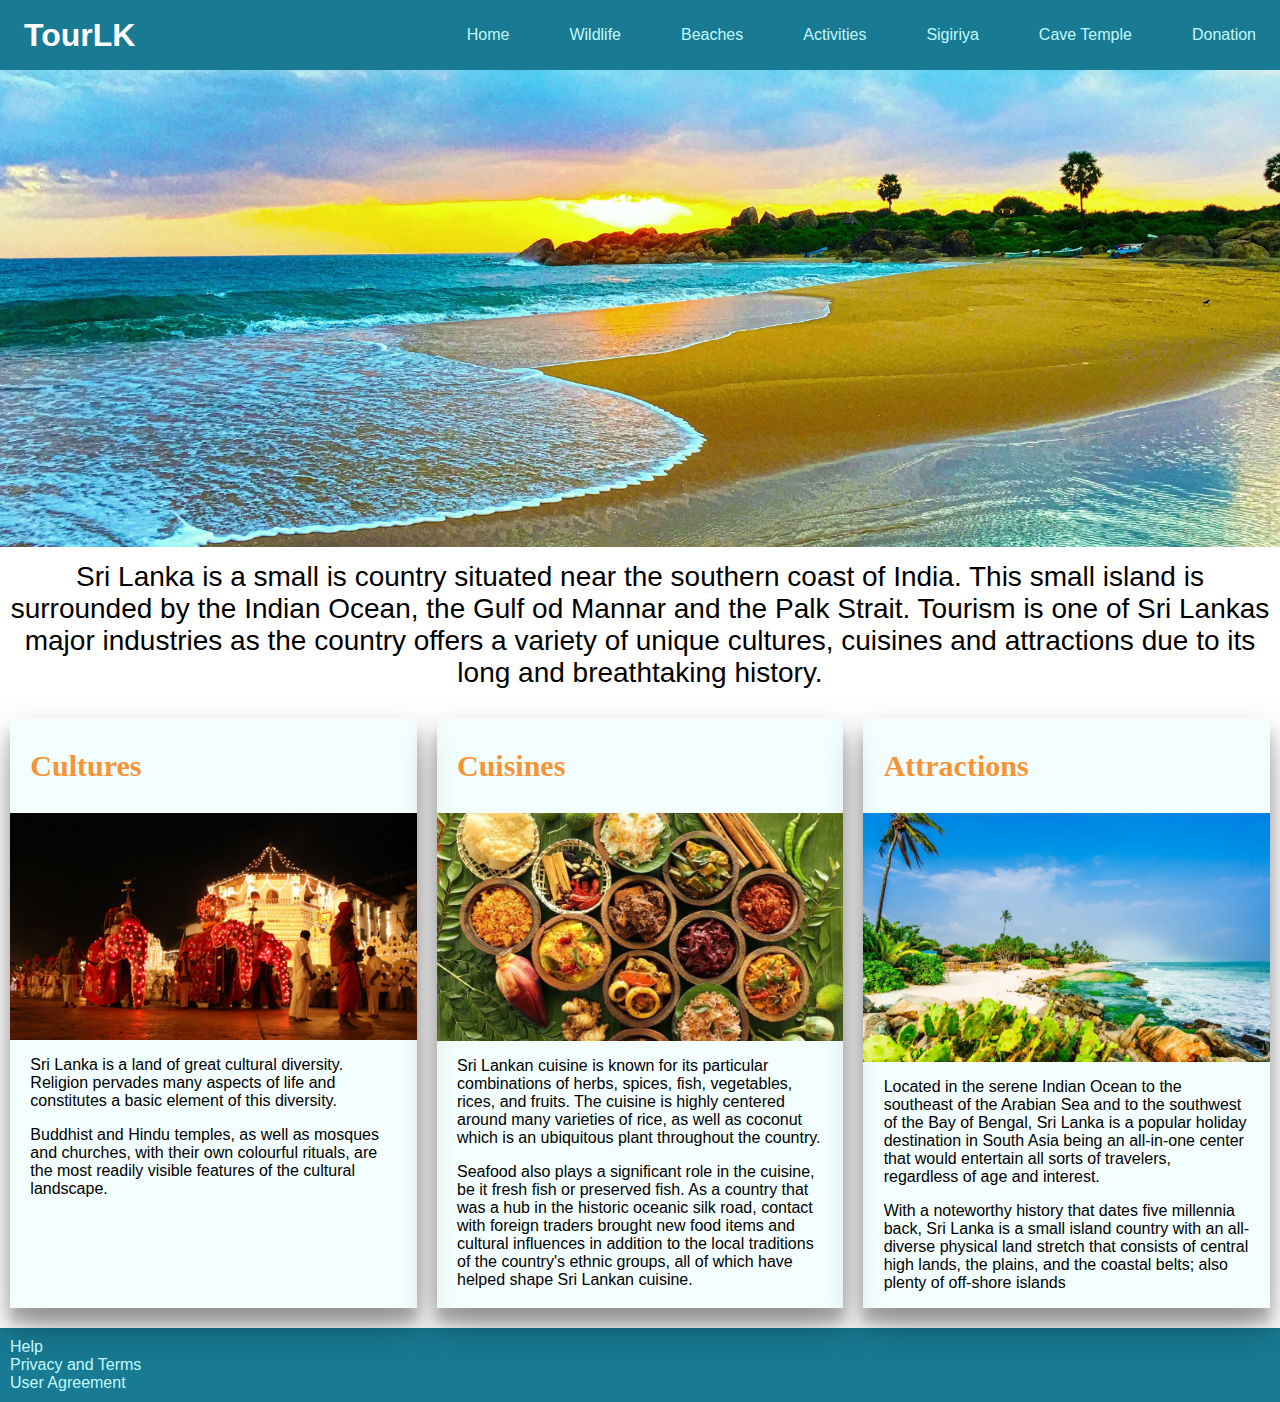
<file: index.html>
<!DOCTYPE html>
<html lang="en">
<head>
    <meta charset="UTF-8">
    <meta http-equiv="X-UA-Compatible" content="IE=edge">
    <meta name="viewport" content="width=device-width, initial-scale=1.0">
    <title>Welcome to Sri Lanka</title>

    <link rel="apple-touch-icon" sizes="180x180" href="images/Favicon/apple-touch-icon.png">
    <link rel="icon" type="image/png" sizes="32x32" href="images/Favicon/favicon-32x32.png">
    <link rel="icon" type="image/png" sizes="16x16" href="images/Favicon/favicon-16x16.png">
    <link rel="manifest" href="images/Favicon/manifest.json">
    <link rel="mask-icon" href="images/Favicon/safari-pinned-tab.svg" color="#187a93">
    <link rel="shortcut icon" href="images/Favicon/favicon.ico">
    <meta name="msapplication-TileColor" content="#b91d47">
    <meta name="msapplication-config" content="images/Favicon/browserconfig.xml">
    <meta name="theme-color" content="#187a93">

    <link rel="stylesheet" href="styles/nav.css">
    <link rel="stylesheet" href="styles/index.css">

</head>
<body>
    <header>  
        <nav class="navCon">
            <h1>TourLK</h1>
            <ul class="navMenu">
                <li class="navItem">
                    <a href="index.html" class="navLink">Home</a>
                </li>
                <li class="navItem">
                    <a href="wildlife.html" class="navLink">Wildlife</a>
                </li>
                <li class="navItem">
                    <a href="beach.html" class="navLink">Beaches</a>
                </li>
                <li class="navItem">
                    <a href="activities.html" class="navLink">Activities</a>
                </li>
                <li class="navItem">
                    <a href="heri1.html" class="navLink">Sigiriya</a>
                </li>
                <li class="navItem">
                    <a href="heri2.html" class="navLink">Cave Temple</a>
                </li>
                <li class="navItem">
                    <a href="donation.html" class="navLink">Donation</a>
                </li>
            </ul>
            <div class="hamburger">
                <span class="bar"></span>
                <span class="bar"></span>
                <span class="bar"></span>
            </div>

        </nav>
    </header>

    <img src="images/Home/Main.webp" alt="Picture of a Beaches" class="mainImg">
    <p class="mainTxt">Sri Lanka is a small is country situated near the southern coast of India. This small island is surrounded by the Indian Ocean, the Gulf od Mannar and the Palk Strait. Tourism is one of Sri Lankas major industries as the country offers a variety of unique cultures, cuisines and attractions due to its long and breathtaking history.</p>

    <div id="grid">
        <section class="container">
            <h2>Cultures</h2>
            <img src="images/Home/culture.webp" alt="Image of a parade" >
            <p>Sri Lanka is a land of great cultural diversity. Religion pervades many aspects of life and constitutes a basic element of this diversity.</p> 
            <p>Buddhist and Hindu temples, as well as mosques and churches, with their own colourful rituals, are the most readily visible features of the cultural landscape.</p>
        </section>
        <section class="container">
            <h2>Cuisines</h2>
            <img src="images/Home/cuisine.webp" alt="Image of local food" >
            <p>Sri Lankan cuisine is known for its particular combinations of herbs, spices, fish, vegetables, rices, and fruits. The cuisine is highly centered around many varieties of rice, as well as coconut which is an ubiquitous plant throughout the country.</p>
            <p>Seafood also plays a significant role in the cuisine, be it fresh fish or preserved fish. As a country that was a hub in the historic oceanic silk road, contact with foreign traders brought new food items and cultural influences in addition to the local traditions of the country's ethnic groups, all of which have helped shape Sri Lankan cuisine.</p>
        </section>
        <section class="container">
            <h2>Attractions</h2>
            <img src="images/Home/attractions.webp" alt="Image of a beach" >
            <p>Located in the serene Indian Ocean to the southeast of the Arabian Sea and to the southwest of the Bay of Bengal, Sri Lanka is a popular holiday destination in South Asia being an all-in-one center that would entertain all sorts of travelers, regardless of age and interest.</p> 
            <p>With a noteworthy history that dates five millennia back, Sri Lanka is a small island country with an all-diverse physical land stretch that consists of central high lands, the plains, and the coastal belts; also plenty of off-shore islands</p>
        </section>
    </div>

    <footer>
        <nav>
            <ul>
              <li><a href="#">Help</a></li>
              <li><a href="#">Privacy and Terms</a></li>
              <li><a href="#">User Agreement</a></li>
            </ul>
        </nav>

        <!-- Main.webp - https://www.teahub.io/photos/full/73-739346_wall-paper-sri-lanka.jpg 
        cuisine.webp - https://www.limecabanas-srilanka.com/wp-content/uploads/2020/06/srilanka_colombo_food_hero-1024x575.jpg 
        culture.webp - https://blog.travelcenter.uk/wp-content/uploads/2020/04/AdobeStock_258768935-sri-lanka.jpeg 
        attractions.webp - https://travellemming.com/wp-content/uploads/Tropical-beach-next-to-village-Tangalle-scaled.jpg -->
    </footer>


    <script src="scripts/nav.js"></script>
</body>
</html>
</file>
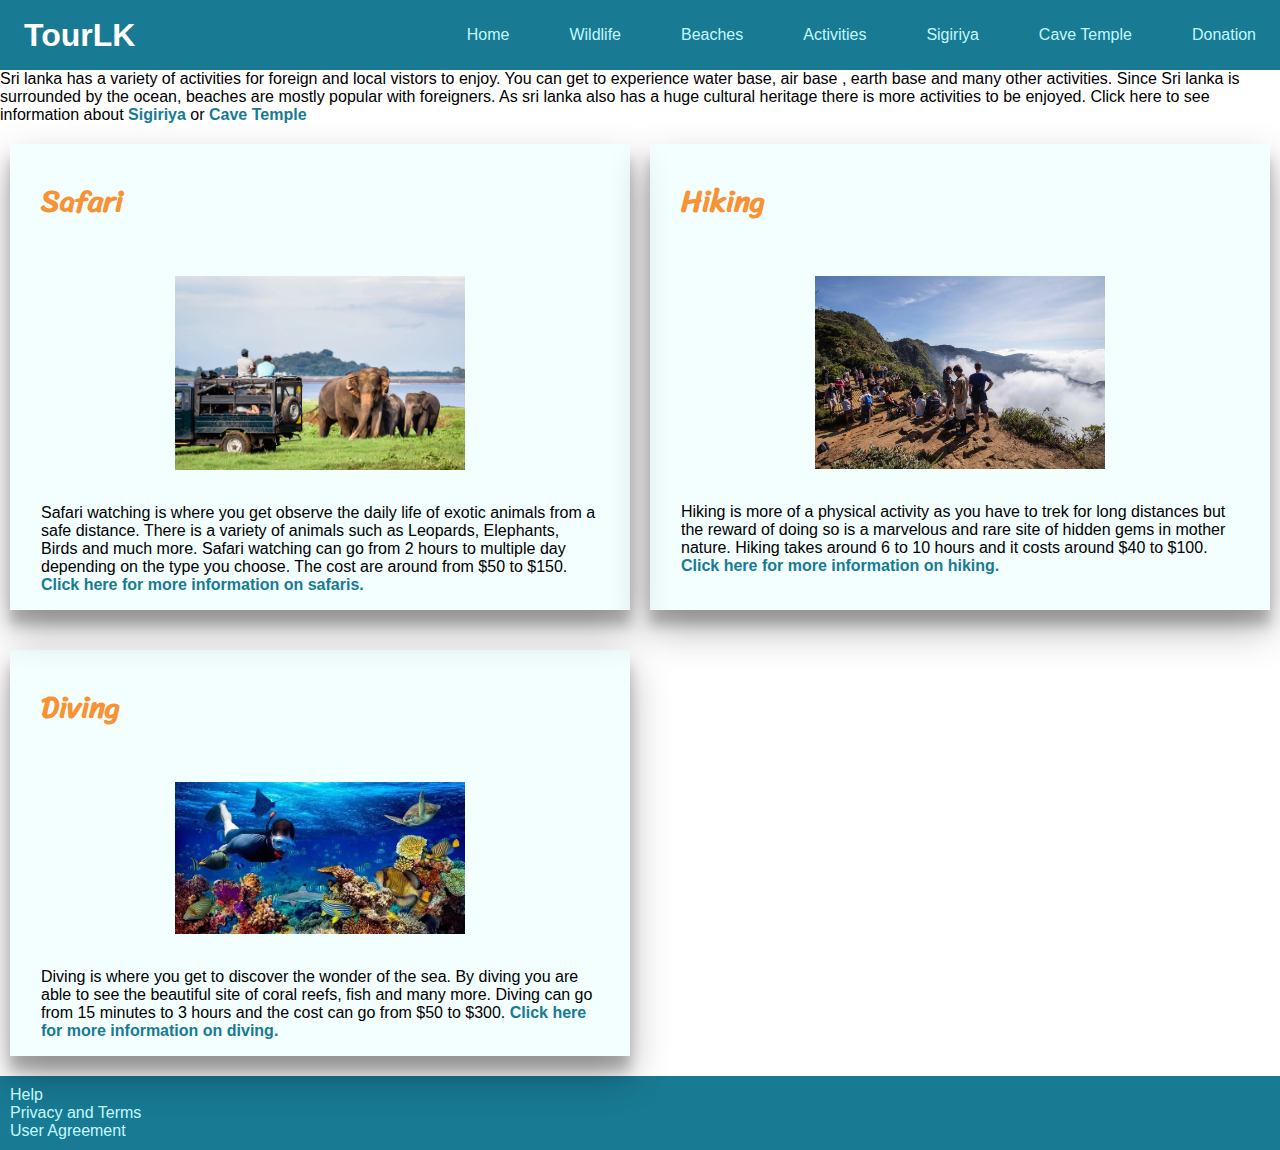
<file: activities.html>
<!DOCTYPE html>
<html lang="en">
<head>
    <meta charset="UTF-8">
    <meta http-equiv="X-UA-Compatible" content="IE=edge">
    <meta name="viewport" content="width=device-width, initial-scale=1.0">
    <title>Activities in Sri Lanka</title>

    <link rel="apple-touch-icon" sizes="180x180" href="images/Favicon/apple-touch-icon.png">
    <link rel="icon" type="image/png" sizes="32x32" href="images/Favicon/favicon-32x32.png">
    <link rel="icon" type="image/png" sizes="16x16" href="images/Favicon/favicon-16x16.png">
    <link rel="manifest" href="images/Favicon/manifest.json">
    <link rel="mask-icon" href="images/Favicon/safari-pinned-tab.svg" color="#187a93">
    <link rel="shortcut icon" href="images/Favicon/favicon.ico">
    <meta name="msapplication-TileColor" content="#b91d47">
    <meta name="msapplication-config" content="images/Favicon/browserconfig.xml">
    <meta name="theme-color" content="#187a93">

    <link rel="stylesheet" href="styles/nav.css">
    <link rel="stylesheet" href="styles/beach.css">

</head>
<body>
    <header>  
        <nav class="navCon">
            <h1>TourLK</h1>
            <ul class="navMenu">
                <li class="navItem">
                    <a href="index.html" class="navLink">Home</a>
                </li>
                <li class="navItem">
                    <a href="wildlife.html" class="navLink">Wildlife</a>
                </li>
                <li class="navItem">
                    <a href="beach.html" class="navLink">Beaches</a>
                </li>
                <li class="navItem">
                    <a href="activities.html" class="navLink">Activities</a>
                </li>
                <li class="navItem">
                    <a href="heri1.html" class="navLink">Sigiriya</a>
                </li>
                <li class="navItem">
                    <a href="heri2.html" class="navLink">Cave Temple</a>
                </li>
                <li class="navItem">
                    <a href="donation.html" class="navLink">Donation</a>
                </li>
            </ul>
            <div class="hamburger">
                <span class="bar"></span>
                <span class="bar"></span>
                <span class="bar"></span>
            </div>

        </nav>
    </header>

    <p class="description">Sri lanka has a variety of activities for foreign and local vistors to enjoy. You can get to experience water base, air base , earth base and many other activities. Since Sri lanka is surrounded by the ocean, beaches are mostly popular with foreigners. As sri lanka also has a huge cultural heritage there is more activities to be enjoyed.
        Click here to see information about <a href="heri1.html">Sigiriya</a> or <a href="heri2.html">Cave Temple</a>
    </p>
    <div id="grid">
        <section class="container">
            <h2>Safari</h2><br>
            <img src="images/Activities/safari.webp" alt="Image of a safari visit."><br>
            <p>Safari watching is where you get observe the daily life of exotic animals from a safe distance. There is a variety of animals such as Leopards, Elephants, Birds and much more. Safari watching can go from 2 hours to multiple day depending on the type you choose. The cost are around from $50 to $150.
                <a href="https://www.srilankansafari.com/" target="_blank">Click here for more information on safaris.</a>
            </p>
        </section>
        <section class="container">
            <h2>Hiking</h2><br>
            <img src="images/Activities/hiking.webp" alt="Image of a hiking terrain."><br>
            <p>Hiking is more of a physical activity as you have to trek for long distances but the reward of doing so is a marvelous and rare site of hidden gems in mother nature. Hiking takes around 6 to 10 hours and it costs around $40 to $100.
                <a href="https://traveltriangle.com/blog/trekking-in-sri-lanka/" target="_blank">Click here for more information on hiking.</a>
            </p>
        </section>
        <section class="container">
            <h2>Diving</h2><br>
            <img src="images/Activities/diving.webp" alt="Image of a person diving."><br>
            <p>Diving is where you get to discover the wonder of the sea. By diving you are able to see the beautiful site of coral reefs, fish and many more. Diving can go from 15 minutes to 3 hours and the cost can go from $50 to $300.
                <a href="https://www.padi.com/diving-in/sri-lanka/" target="_blank">Click here for more information on diving.</a>
            </p>
        </section>
    </div>

    <footer>
        <nav>
            <ul>
              <li><a href="#">Help</a></li>
              <li><a href="#">Privacy and Terms</a></li>
              <li><a href="#">User Agreement</a></li>
            </ul>
        </nav>

        <!-- diving.webp - https://d27k8xmh3cuzik.cloudfront.net/wp-content/uploads/2018/09/OG3.jpg 
        hiking.webp - https://www.amayaresorts.com/blog/wp-content/uploads/sites/3/2019/10/Hiking-and-Trekking-in-Sri-Lanka.jpg 
        safari.webp - https://www.talallahouse.com/wp-content/uploads/2019/10/shutterstock_726294346.jpg  -->
    </footer>


    <script src="scripts/nav.js"></script>
</body>
</html>
</file>
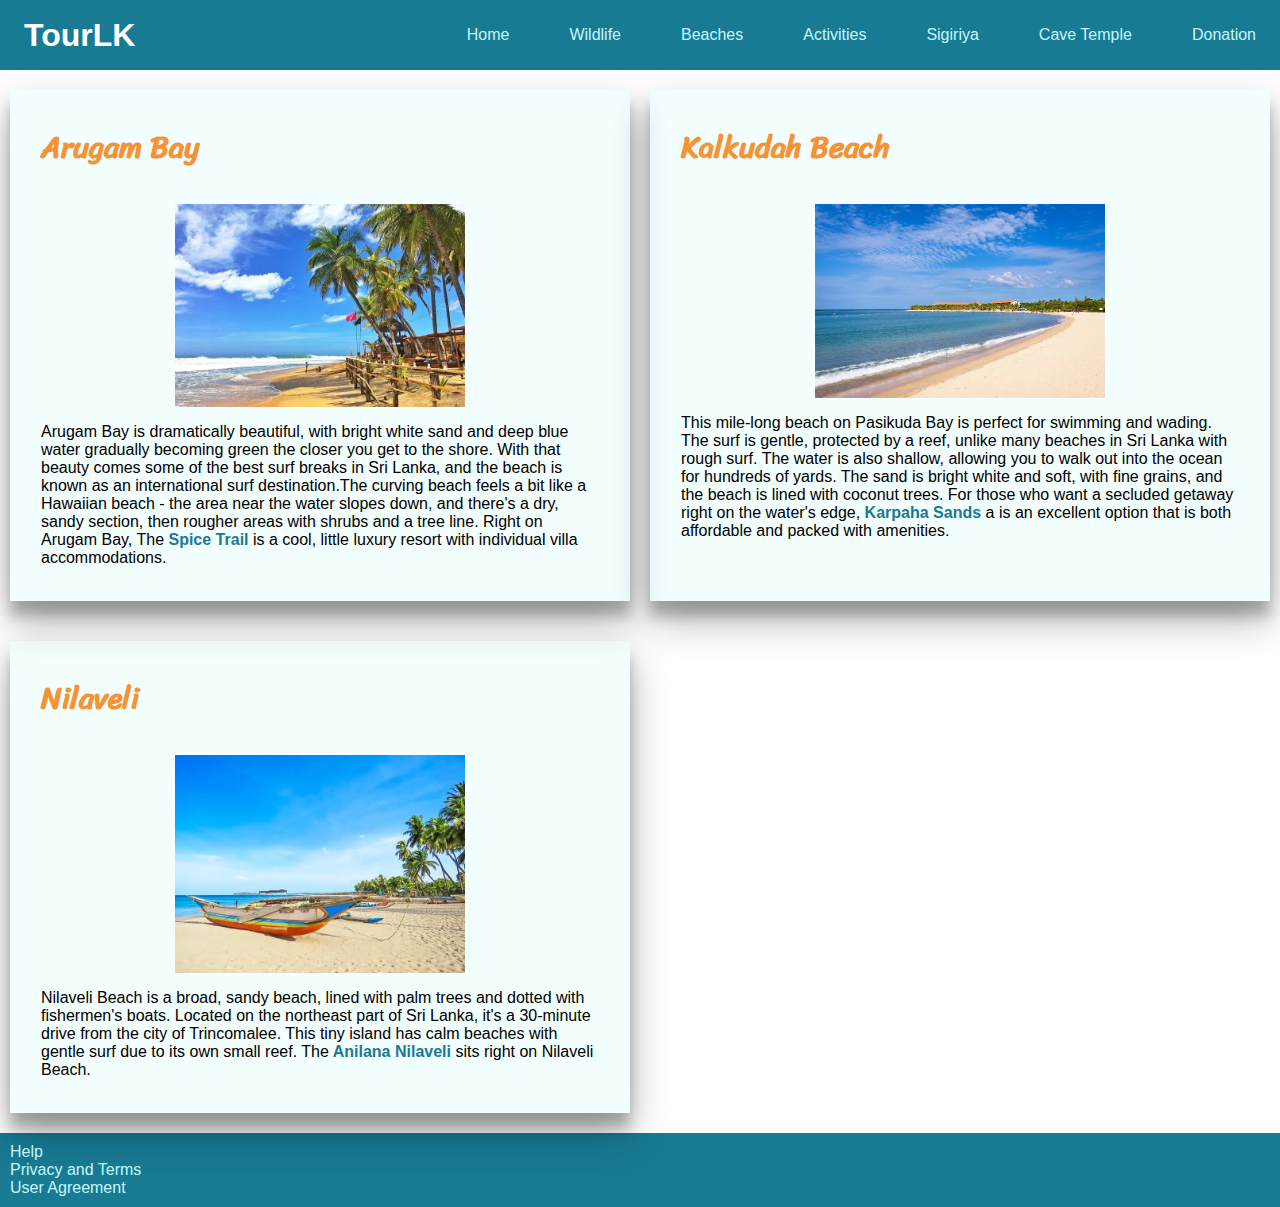
<file: beach.html>
<!DOCTYPE html>
<html lang="en">
<head>
    <meta charset="UTF-8">
    <meta http-equiv="X-UA-Compatible" content="IE=edge">
    <meta name="viewport" content="width=device-width, initial-scale=1.0">
    <title>Beaches in Sri Lanka</title>

    <link rel="apple-touch-icon" sizes="180x180" href="images/Favicon/apple-touch-icon.png">
    <link rel="icon" type="image/png" sizes="32x32" href="images/Favicon/favicon-32x32.png">
    <link rel="icon" type="image/png" sizes="16x16" href="images/Favicon/favicon-16x16.png">
    <link rel="manifest" href="images/Favicon/manifest.json">
    <link rel="mask-icon" href="images/Favicon/safari-pinned-tab.svg" color="#187a93">
    <link rel="shortcut icon" href="images/Favicon/favicon.ico">
    <meta name="msapplication-TileColor" content="#b91d47">
    <meta name="msapplication-config" content="images/Favicon/browserconfig.xml">
    <meta name="theme-color" content="#187a93">

    <link rel="stylesheet" href="styles/nav.css">
    <link rel="stylesheet" href="styles/beach.css">

</head>
<body>
    <header>  
        <nav class="navCon">
            <h1>TourLK</h1>
            <ul class="navMenu">
                <li class="navItem">
                    <a href="index.html" class="navLink">Home</a>
                </li>
                <li class="navItem">
                    <a href="wildlife.html" class="navLink">Wildlife</a>
                </li>
                <li class="navItem">
                    <a href="beach.html" class="navLink">Beaches</a>
                </li>
                <li class="navItem">
                    <a href="activities.html" class="navLink">Activities</a>
                </li>
                <li class="navItem">
                    <a href="heri1.html" class="navLink">Sigiriya</a>
                </li>
                <li class="navItem">
                    <a href="heri2.html" class="navLink">Cave Temple</a>
                </li>
                <li class="navItem">
                    <a href="donation.html" class="navLink">Donation</a>
                </li>
            </ul>
            <div class="hamburger">
                <span class="bar"></span>
                <span class="bar"></span>
                <span class="bar"></span>
            </div>

        </nav>
    </header>

    <div id="grid">
        <section class="container">
            <h2>Arugam Bay</h2>
            <img src="images/Beaches/Arugam Bay.webp">
            <p>Arugam Bay is dramatically beautiful, with bright white sand and deep blue water gradually becoming green the closer you get to the shore. With that beauty comes some of the best surf breaks in Sri Lanka, and the beach is known as an international surf destination.The curving beach feels a bit like a Hawaiian beach - the area near the water slopes down, and there's a dry, sandy section, then rougher areas with shrubs and a tree line.
                Right on Arugam Bay, The<a href="https://www.thespicetrails.com/" target="_blank">  Spice Trail</a> is a cool, little luxury resort with individual villa accommodations.</p><br>
        </section>
        <section class="container">
            <h2>Kalkudah Beach</h2>
            <img src="images/Beaches/Kalkudah.webp">
            <p>This mile-long beach on Pasikuda Bay is perfect for swimming and wading. The surf is gentle, protected by a reef, unlike many beaches in Sri Lanka with rough surf. The water is also shallow, allowing you to walk out into the ocean for hundreds of yards. The sand is bright white and soft, with fine grains, and the beach is lined with coconut trees.
                For those who want a secluded getaway right on the water's edge, <a href="https://www.karpahasands.com/" target="_blank"> Karpaha Sands</a> a is an excellent option that is both affordable and packed with amenities.</p>
        </section>
        <section class="container">
            <h2>Nilaveli</h2>
            <img src="images/Beaches/Nilaveli.webp">
            <p>Nilaveli Beach is a broad, sandy beach, lined with palm trees and dotted with fishermen's boats. Located on the northeast part of Sri Lanka, it's a 30-minute drive from the city of Trincomalee. This tiny island has calm beaches with gentle surf due to its own small reef.
                The<a href="https://www.anilana.com/" target="_blank"> Anilana Nilaveli</a> sits right on Nilaveli Beach.</p><br>
        </section>
    </div>

    <footer>
        <nav>
            <ul>
              <li><a href="#">Help</a></li>
              <li><a href="#">Privacy and Terms</a></li>
              <li><a href="#">User Agreement</a></li>
            </ul>
        </nav>

        <!-- Arugam Bay.webp - https://travel-reporter.com/wp-content/uploads/2021/06/beaches-in-sri-lanka.jpg 
        Kalkudah.webp - https://www.planetware.com/photos-large/IND/sri-lanka-kalkudah-beach.jpg 
        Nilaveli.webp - https://www.planetware.com/photos-large/IND/sri-lanka-nilaveli.jpg  -->
    </footer>




    <script src="scripts/nav.js"></script>
</body>
</html>
</file>
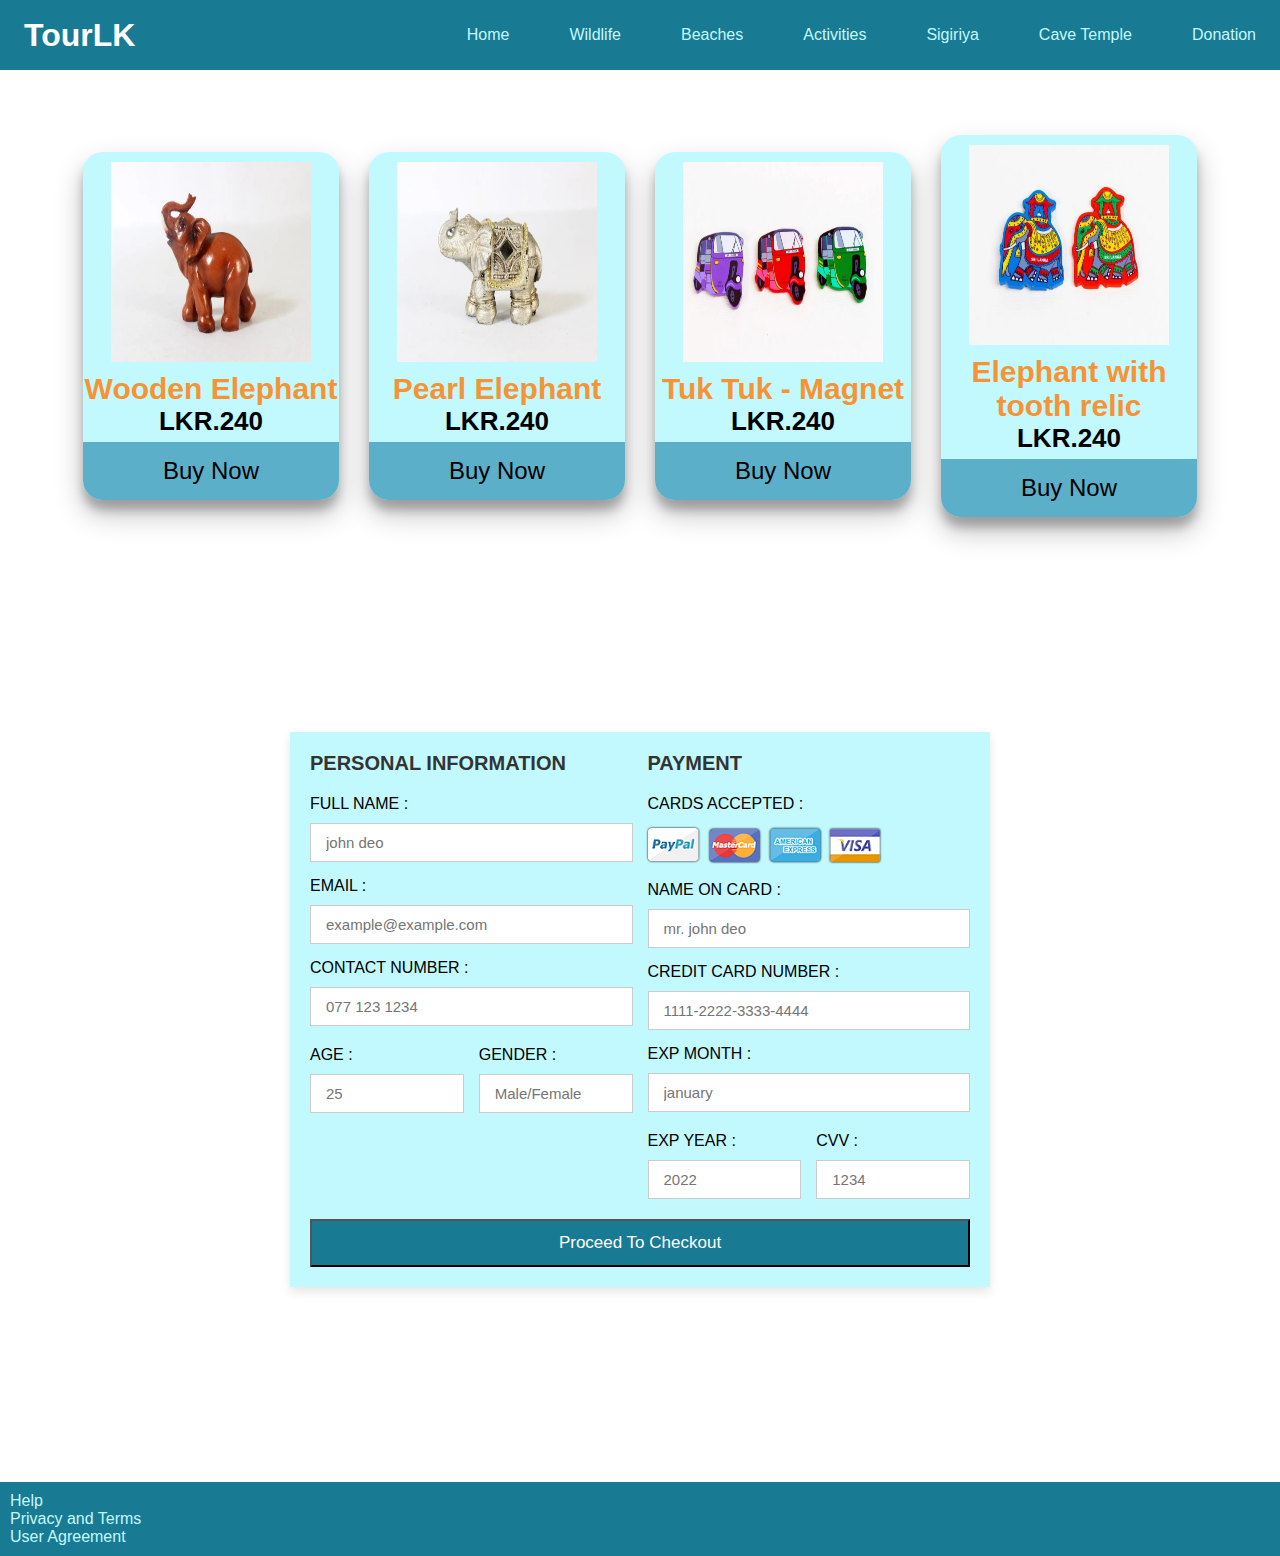
<file: donation.html>
<!DOCTYPE html>
<html lang="en">
<head>
    <meta charset="UTF-8">
    <meta http-equiv="X-UA-Compatible" content="IE=edge">
    <meta name="viewport" content="width=device-width, initial-scale=1.0">
    <title>Purchase and Donate</title>

    <link rel="apple-touch-icon" sizes="180x180" href="images/Favicon/apple-touch-icon.png">
    <link rel="icon" type="image/png" sizes="32x32" href="images/Favicon/favicon-32x32.png">
    <link rel="icon" type="image/png" sizes="16x16" href="images/Favicon/favicon-16x16.png">
    <link rel="manifest" href="images/Favicon/manifest.json">
    <link rel="mask-icon" href="images/Favicon/safari-pinned-tab.svg" color="#187a93">
    <link rel="shortcut icon" href="images/Favicon/favicon.ico">
    <meta name="msapplication-TileColor" content="#b91d47">
    <meta name="msapplication-config" content="images/Favicon/browserconfig.xml">
    <meta name="theme-color" content="#187a93">

    <link rel="stylesheet" href="styles/nav.css">
    <link rel="stylesheet" href="styles/donation.css">

</head>
<body>
    <header>  
        <nav class="navCon">
            <h1>TourLK</h1>
            <ul class="navMenu">
                <li class="navItem">
                    <a href="index.html" class="navLink">Home</a>
                </li>
                <li class="navItem">
                    <a href="wildlife.html" class="navLink">Wildlife</a>
                </li>
                <li class="navItem">
                    <a href="beach.html" class="navLink">Beaches</a>
                </li>
                <li class="navItem">
                    <a href="activities.html" class="navLink">Activities</a>
                </li>
                <li class="navItem">
                    <a href="heri1.html" class="navLink">Sigiriya</a>
                </li>
                <li class="navItem">
                    <a href="heri2.html" class="navLink">Cave Temple</a>
                </li>
                <li class="navItem">
                    <a href="donation.html" class="navLink">Donation</a>
                </li>
            </ul>
            <div class="hamburger">
                <span class="bar"></span>
                <span class="bar"></span>
                <span class="bar"></span>
            </div>

        </nav>
    </header>

    <!-- Purchasable items -->

    <div class="layout">
        <div class="content">
            <img src="images/Donate/Wooden.webp">
            <h3>Wooden Elephant</h3>
            <h6>LKR.240</h6>
            <button class="but">Buy Now</button>
        </div>
        <div class="content">
            <img src="images/Donate/Pearl.webp">
            <h3>Pearl Elephant</h3>
            <h6>LKR.240</h6>
            <button class="but">Buy Now</button>
        </div>
        <div class="content">
            <img src="images/Donate/Tuk.webp">
            <h3>Tuk Tuk - Magnet</h3>
            <h6>LKR.240</h6>
            <button class="but">Buy Now</button>
        </div>
        <div class="content">
            <img src="images/Donate/Elephant.webp">
            <h3>Elephant with tooth relic</h3>
            <h6>LKR.240</h6>
            <button class="but">Buy Now</button>
        </div>
    </div>


    <!-- Payment form -->
    <div id="box">
        <div class="container">
            <form action="">
                <div class="row">
                    <div class="col">
                        <h3 class="title">PERSONAL INFORMATION</h3>
                        <div class="inputBox">
                            <span>FULL NAME :</span>
                            <input type="text" placeholder="john deo">
                        </div>
                        <div class="inputBox">
                            <span>EMAIL :</span>
                            <input type="email" placeholder="example@example.com">
                        </div>
                        <div class="inputBox">
                            <span>CONTACT NUMBER :</span>
                            <input type="email" placeholder="077 123 1234">
                        </div>
                        <div class="flex">
                            <div class="inputBox">
                                <span>AGE :</span>
                                <input type="number" placeholder="25">
                            </div>
                            <div class="inputBox">
                                <span>GENDER :</span>
                                <input type="text" placeholder="Male/Female">
                            </div>
                        </div>
                    </div>
                    <div class="col">
                        <h3 class="title">PAYMENT</h3>
                        <div class="inputBox">
                            <span>CARDS ACCEPTED :</span>
                            <img src="images/Donate/card_img.png" alt="">
                        </div>
                        <div class="inputBox">
                            <span>NAME ON CARD :</span>
                            <input type="text" placeholder="mr. john deo">
                        </div>
                        <div class="inputBox">
                            <span>CREDIT CARD NUMBER :</span>
                            <input type="number" placeholder="1111-2222-3333-4444">
                        </div>
                        <div class="inputBox">
                            <span>EXP MONTH :</span>
                            <input type="text" placeholder="january">
                        </div>
                        <div class="flex">
                            <div class="inputBox">
                                <span>EXP YEAR :</span>
                                <input type="number" placeholder="2022">
                            </div>
                            <div class="inputBox">
                                <span>CVV :</span>
                                <input type="text" placeholder="1234">
                            </div>
                        </div>
                    </div>
                </div>
                <input type="submit" value="Proceed To Checkout" class="submit">
            </form>
        </div>
    </div>    

    <footer>
        <nav>
            <ul>
              <li><a href="#">Help</a></li>
              <li><a href="#">Privacy and Terms</a></li>
              <li><a href="#">User Agreement</a></li>
            </ul>
        </nav>
    </footer>

    <!-- Wooden.webp - https://www.houseofgifts.lk/pub/media/catalog/product/cache/86c8f21486def949e5b07b12b502ddf0/t/4/t442-7_1.jpg 
    Pearl.webp - https://www.houseofgifts.lk/pub/media/catalog/product/cache/86c8f21486def949e5b07b12b502ddf0/t/4/t440-7_1.jpg 
    Tuk.webp - https://www.houseofgifts.lk/pub/media/catalog/product/cache/86c8f21486def949e5b07b12b502ddf0/i/m/img_1863.jpg 
    Elephant.webp - https://www.houseofgifts.lk/pub/media/catalog/product/cache/86c8f21486def949e5b07b12b502ddf0/i/m/img_1862.jpg  -->

    <script src="scripts/nav.js"></script>
</body>
</html>
</file>
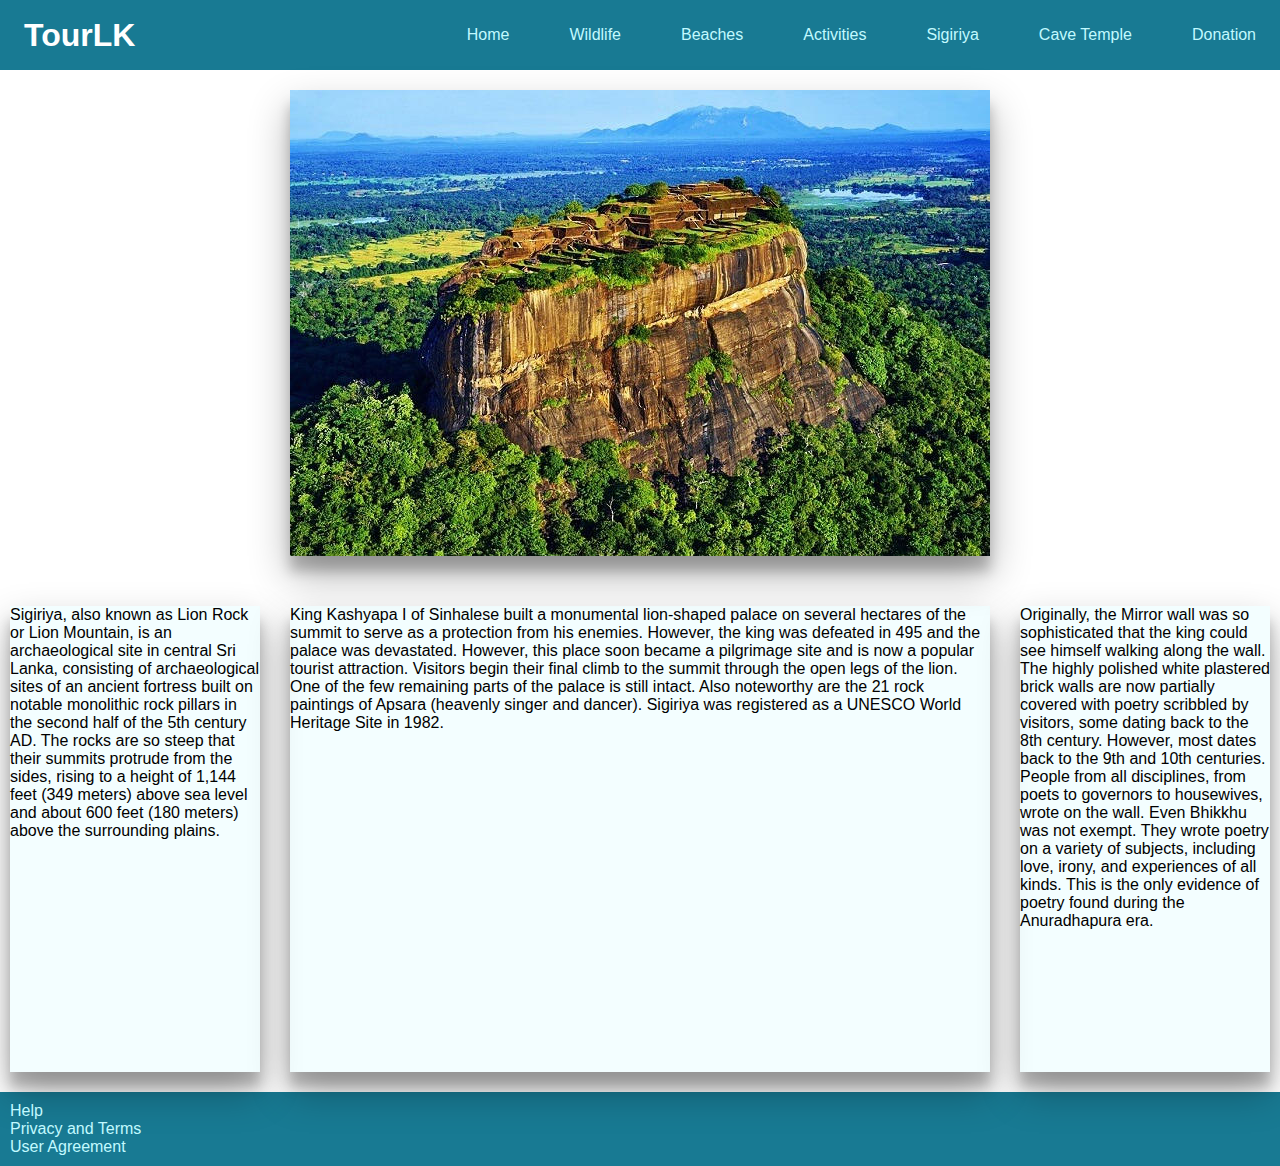
<file: heri1.html>
<!DOCTYPE html>
<html lang="en">
<head>
    <meta charset="UTF-8">
    <meta http-equiv="X-UA-Compatible" content="IE=edge">
    <meta name="viewport" content="width=device-width, initial-scale=1.0">
    <title>The ancient city of Sigiriya</title>

    <link rel="apple-touch-icon" sizes="180x180" href="images/Favicon/apple-touch-icon.png">
    <link rel="icon" type="image/png" sizes="32x32" href="images/Favicon/favicon-32x32.png">
    <link rel="icon" type="image/png" sizes="16x16" href="images/Favicon/favicon-16x16.png">
    <link rel="manifest" href="images/Favicon/manifest.json">
    <link rel="mask-icon" href="images/Favicon/safari-pinned-tab.svg" color="#187a93">
    <link rel="shortcut icon" href="images/Favicon/favicon.ico">
    <meta name="msapplication-TileColor" content="#b91d47">
    <meta name="msapplication-config" content="images/Favicon/browserconfig.xml">
    <meta name="theme-color" content="#187a93">

    <link rel="stylesheet" href="styles/nav.css">
    <link rel="stylesheet" href="styles/heri1.css">

</head>
<body>
    <header>  
        <nav class="navCon">
            <h1>TourLK</h1>
            <ul class="navMenu">
                <li class="navItem">
                    <a href="index.html" class="navLink">Home</a>
                </li>
                <li class="navItem">
                    <a href="wildlife.html" class="navLink">Wildlife</a>
                </li>
                <li class="navItem">
                    <a href="beach.html" class="navLink">Beaches</a>
                </li>
                <li class="navItem">
                    <a href="activities.html" class="navLink">Activities</a>
                </li>
                <li class="navItem">
                    <a href="heri1.html" class="navLink">Sigiriya</a>
                </li>
                <li class="navItem">
                    <a href="heri2.html" class="navLink">Cave Temple</a>
                </li>
                <li class="navItem">
                    <a href="donation.html" class="navLink">Donation</a>
                </li>
            </ul>
            <div class="hamburger">
                <span class="bar"></span>
                <span class="bar"></span>
                <span class="bar"></span>
            </div>

        </nav>
    </header>

    <div id="grid">
        <img src="images/Heritage1/sigiriya1.jpg" alt="Image of the Sigiriya rock">
        <section class="one container">Sigiriya, also known as Lion Rock or Lion Mountain, is an archaeological site in central Sri Lanka, consisting of archaeological sites of an ancient fortress built on notable monolithic rock pillars in the second half of the 5th century AD. The rocks are so steep that their summits protrude from the sides, rising to a height of 1,144 feet (349 meters) above sea level and about 600 feet (180 meters) above the surrounding plains.</section>
        <section class="two container">King Kashyapa I of Sinhalese built a monumental lion-shaped palace on several hectares of the summit to serve as a protection from his enemies. However, the king was defeated in 495 and the palace was devastated. However, this place soon became a pilgrimage site and  is now a popular tourist attraction. Visitors begin their final climb to the summit through the open legs of the lion. One of the few remaining parts of the palace is still intact. Also noteworthy are the 21 rock paintings of Apsara (heavenly singer and dancer). Sigiriya was registered as a UNESCO World Heritage Site in 1982.</section>
        <section class="three container">Originally, the Mirror wall was so sophisticated that the king could see himself walking along the wall. The highly polished white plastered brick walls are now partially covered with poetry scribbled by visitors, some  dating back to the 8th century. However, most dates back to the 9th and 10th centuries. People from all disciplines, from poets to  governors to housewives, wrote on the wall. Even Bhikkhu was not exempt. They wrote poetry on a variety of subjects, including love, irony, and experiences of all kinds. This is the only evidence of poetry found during the Anuradhapura era.</section>
    </div>

    <footer>
        <nav>
            <ul>
              <li><a href="#">Help</a></li>
              <li><a href="#">Privacy and Terms</a></li>
              <li><a href="#">User Agreement</a></li>
            </ul>
        </nav>
    </footer>
    

    <script src="scripts/nav.js"></script>
</body>
</html>
</file>
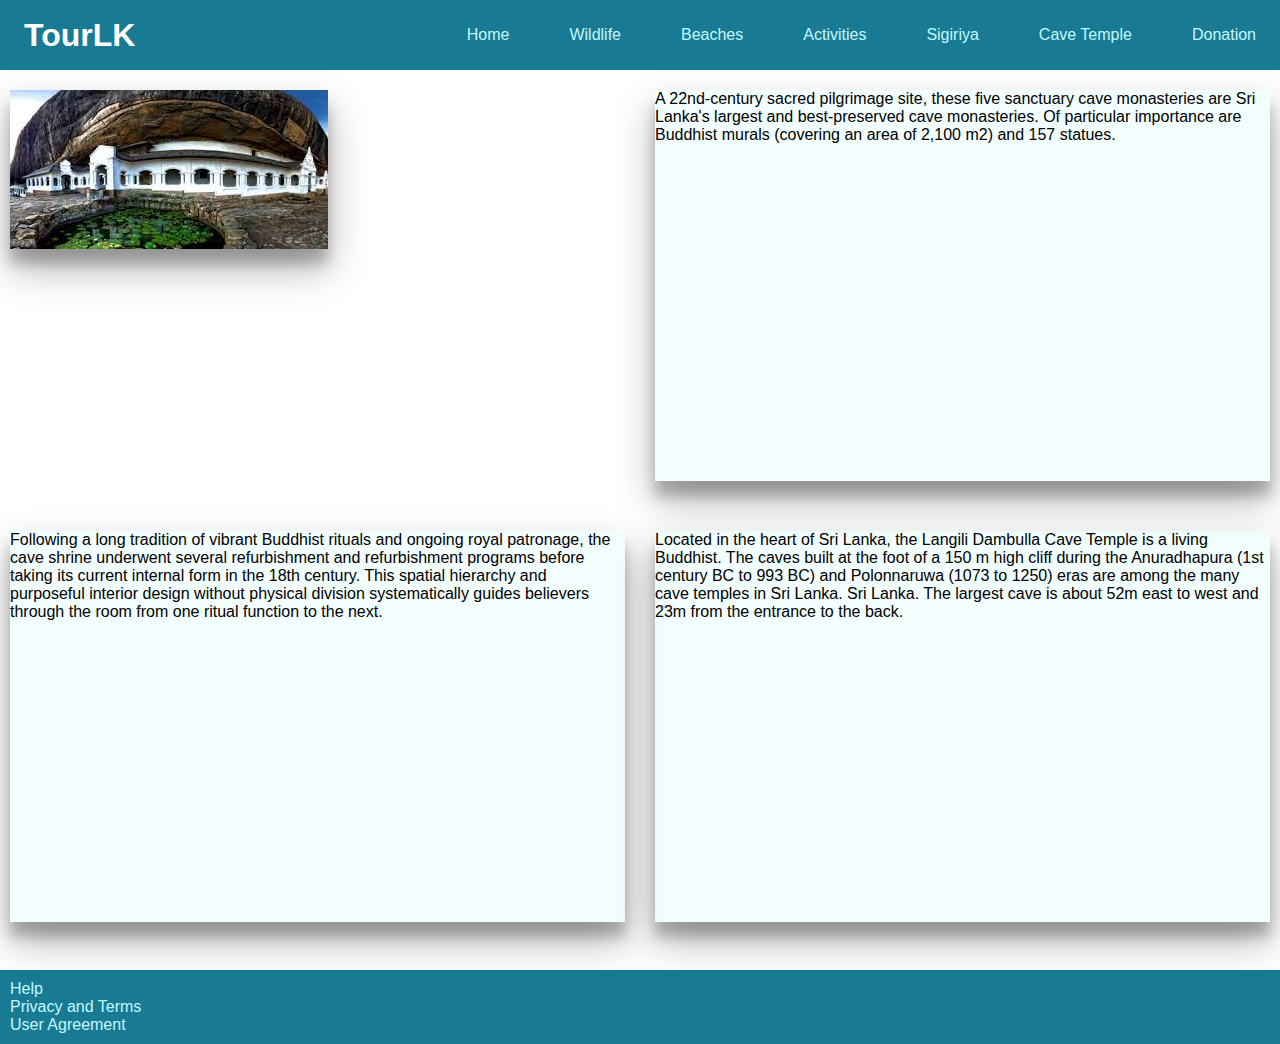
<file: heri2.html>
<!DOCTYPE html>
<html lang="en">
<head>
    <meta charset="UTF-8">
    <meta http-equiv="X-UA-Compatible" content="IE=edge">
    <meta name="viewport" content="width=device-width, initial-scale=1.0">
    <title>Dambulla Cave Temple</title>

    <link rel="apple-touch-icon" sizes="180x180" href="images/Favicon/apple-touch-icon.png">
    <link rel="icon" type="image/png" sizes="32x32" href="images/Favicon/favicon-32x32.png">
    <link rel="icon" type="image/png" sizes="16x16" href="images/Favicon/favicon-16x16.png">
    <link rel="manifest" href="images/Favicon/manifest.json">
    <link rel="mask-icon" href="images/Favicon/safari-pinned-tab.svg" color="#187a93">
    <link rel="shortcut icon" href="images/Favicon/favicon.ico">
    <meta name="msapplication-TileColor" content="#b91d47">
    <meta name="msapplication-config" content="images/Favicon/browserconfig.xml">
    <meta name="theme-color" content="#187a93">

    <link rel="stylesheet" href="styles/nav.css">
    <link rel="stylesheet" href="styles/heri2.css">

</head>
<body>
    <header>  
        <nav class="navCon">
            <h1>TourLK</h1>
            <ul class="navMenu">
                <li class="navItem">
                    <a href="index.html" class="navLink">Home</a>
                </li>
                <li class="navItem">
                    <a href="wildlife.html" class="navLink">Wildlife</a>
                </li>
                <li class="navItem">
                    <a href="beach.html" class="navLink">Beaches</a>
                </li>
                <li class="navItem">
                    <a href="activities.html" class="navLink">Activities</a>
                </li>
                <li class="navItem">
                    <a href="heri1.html" class="navLink">Sigiriya</a>
                </li>
                <li class="navItem">
                    <a href="heri2.html" class="navLink">Cave Temple</a>
                </li>
                <li class="navItem">
                    <a href="donation.html" class="navLink">Donation</a>
                </li>
            </ul>
            <div class="hamburger">
                <span class="bar"></span>
                <span class="bar"></span>
                <span class="bar"></span>
            </div>

        </nav>
    </header>

    <div id="grid">
        <img src="images/Heritage2/Dambulla cave temple.jpg" alt="Image of the Dambulla cave temple"><br>
        <section class="one container">A 22nd-century sacred pilgrimage site, these five sanctuary cave monasteries are Sri Lanka's largest and best-preserved cave monasteries. Of particular importance are Buddhist murals (covering an area of 2,100 m2) and 157 statues.</section>
        <section class="two container">Following a long tradition of vibrant Buddhist rituals and ongoing royal patronage, the cave shrine underwent several refurbishment and refurbishment programs before taking its current internal form in the 18th century.  This spatial hierarchy and purposeful interior design without physical division systematically guides believers through the room from one ritual function to the next. </section>
        <section class="three container">Located in the heart of Sri Lanka, the Langili Dambulla Cave Temple is a living Buddhist. The caves built at the foot of a 150 m high cliff during the Anuradhapura (1st century BC to 993 BC) and Polonnaruwa  (1073 to 1250) eras are among the many cave temples  in Sri Lanka.  Sri Lanka.  The largest cave is about 52m  east to west and 23m from the entrance to the back. </section>
    </div>

    <footer>
        <nav>
            <ul>
              <li><a href="#">Help</a></li>
              <li><a href="#">Privacy and Terms</a></li>
              <li><a href="#">User Agreement</a></li>
            </ul>
        </nav>
    </footer>
    

    <script src="scripts/nav.js"></script>
</body>
</html>
</file>
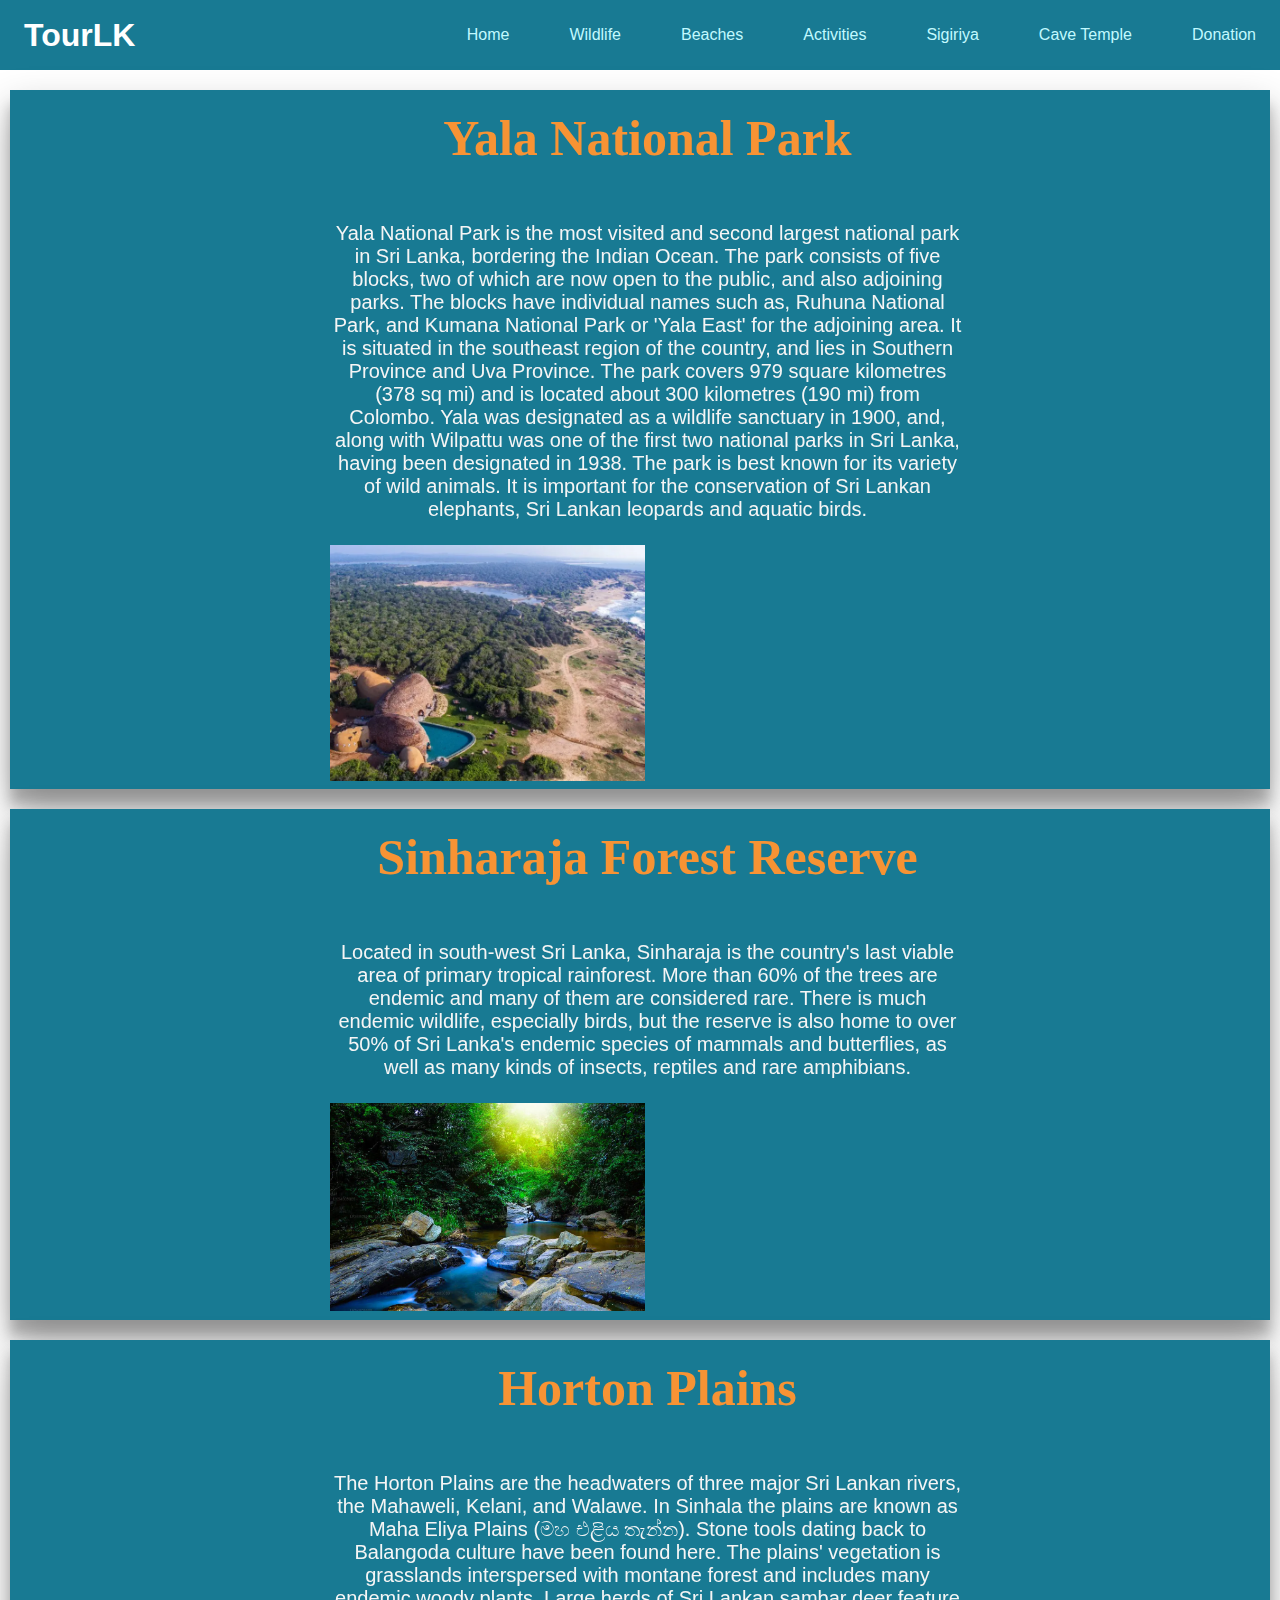
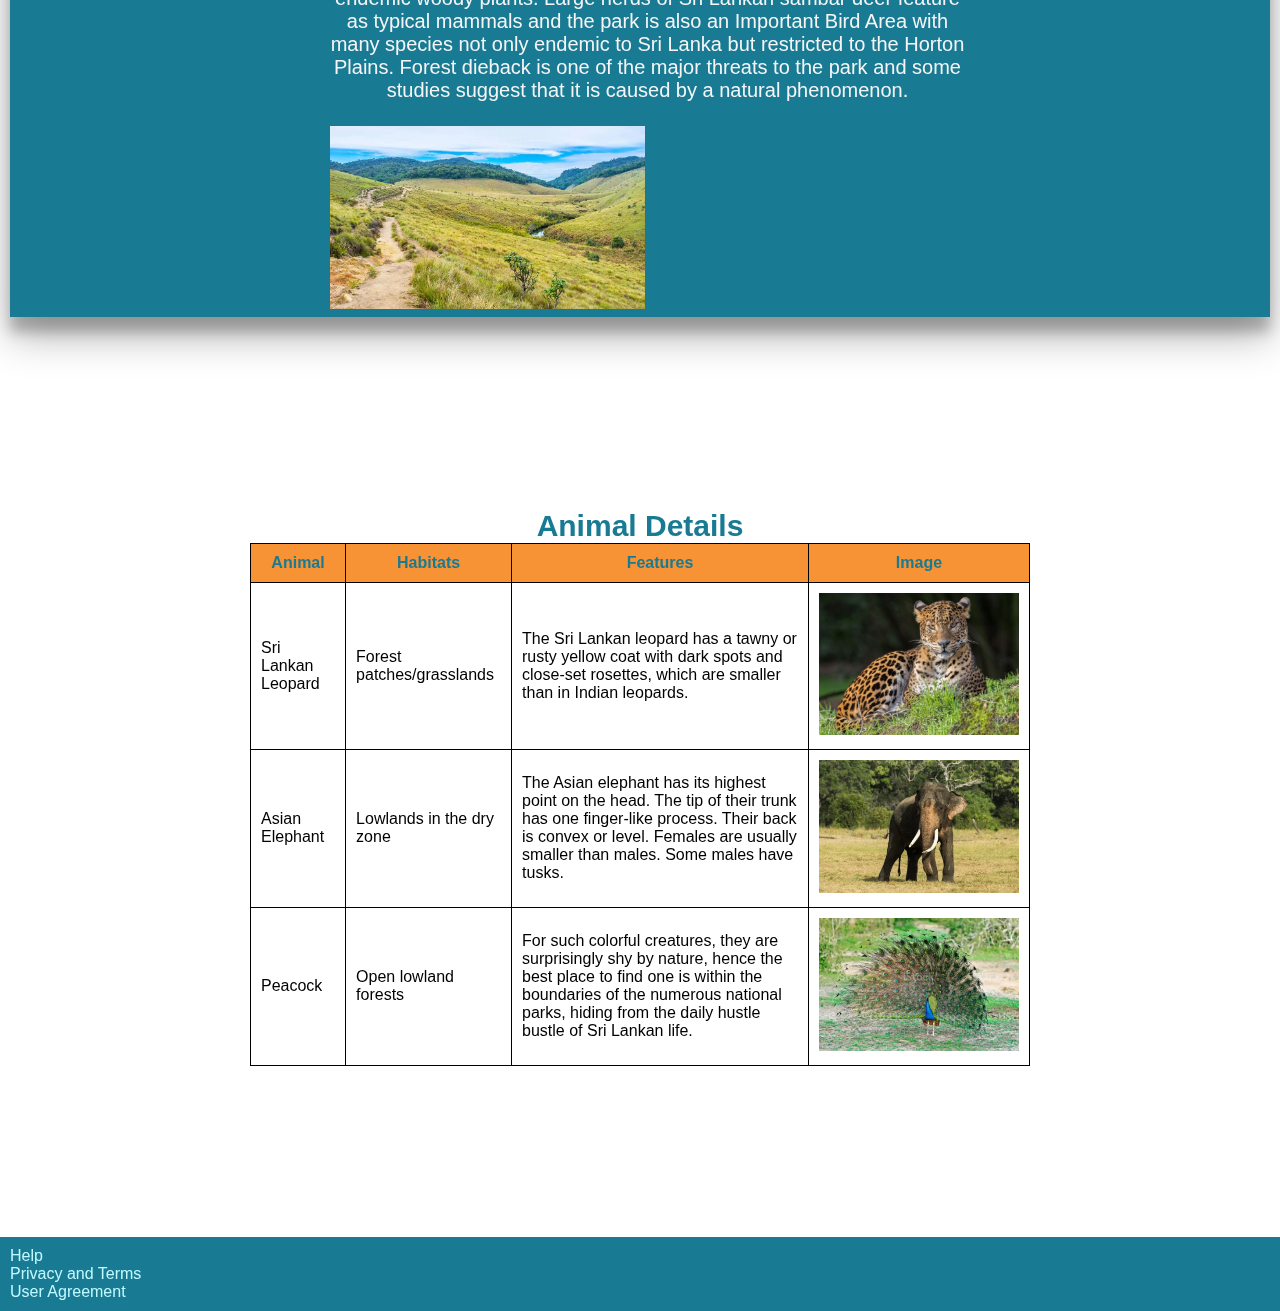
<file: wildlife.html>
<!DOCTYPE html>
<html lang="en">
<head>
    <meta charset="UTF-8">
    <meta http-equiv="X-UA-Compatible" content="IE=edge">
    <meta name="viewport" content="width=device-width, initial-scale=1.0">
    <title>Wildlife of Sri Lanka</title>

    <link rel="apple-touch-icon" sizes="180x180" href="images/Favicon/apple-touch-icon.png">
    <link rel="icon" type="image/png" sizes="32x32" href="images/Favicon/favicon-32x32.png">
    <link rel="icon" type="image/png" sizes="16x16" href="images/Favicon/favicon-16x16.png">
    <link rel="manifest" href="images/Favicon/manifest.json">
    <link rel="mask-icon" href="images/Favicon/safari-pinned-tab.svg" color="#187a93">
    <link rel="shortcut icon" href="images/Favicon/favicon.ico">
    <meta name="msapplication-TileColor" content="#b91d47">
    <meta name="msapplication-config" content="images/Favicon/browserconfig.xml">
    <meta name="theme-color" content="#187a93">

    <link rel="stylesheet" href="styles/nav.css">
    <link rel="stylesheet" href="styles/wildlife.css">

</head>
<body>
    <header>  
        <nav class="navCon">
            <h1>TourLK</h1>
            <ul class="navMenu">
                <li class="navItem">
                    <a href="index.html" class="navLink">Home</a>
                </li>
                <li class="navItem">
                    <a href="wildlife.html" class="navLink">Wildlife</a>
                </li>
                <li class="navItem">
                    <a href="beach.html" class="navLink">Beaches</a>
                </li>
                <li class="navItem">
                    <a href="activities.html" class="navLink">Activities</a>
                </li>
                <li class="navItem">
                    <a href="heri1.html" class="navLink">Sigiriya</a>
                </li>
                <li class="navItem">
                    <a href="heri2.html" class="navLink">Cave Temple</a>
                </li>
                <li class="navItem">
                    <a href="donation.html" class="navLink">Donation</a>
                </li>
            </ul>
            <div class="hamburger">
                <span class="bar"></span>
                <span class="bar"></span>
                <span class="bar"></span>
            </div>

        </nav>
    </header>

    <div id="container">
        <section id="grid">
            <h2>Yala National Park</h2>
            <iframe src="https://www.google.com/maps/embed?pb=!1m18!1m12!1m3!1d507627.3261298348!2d81.046756333514!3d6.28495139681133!2m3!1f0!2f0!3f0!3m2!1i1024!2i768!4f13.1!3m3!1m2!1s0x3ae5d5e73322445f%3A0xbb3cc6b98fafcdee!2sYala%20National%20Park!5e0!3m2!1sen!2slk!4v1653202969757!5m2!1sen!2slk" width="600" height="450" style="border:0;" allowfullscreen="" loading="lazy" referrerpolicy="no-referrer-when-downgrade"></iframe><br>
            <img src="images/Wildlife/yala.webp">
            <p>Yala National Park is the most visited and second largest national park in Sri Lanka, bordering the Indian Ocean. The park consists of five blocks, two of which are now open to the public, and also adjoining parks. The blocks have individual names such as, Ruhuna National Park, and Kumana National Park or 'Yala East' for the adjoining area. It is situated in the southeast region of the country, and lies in Southern Province and Uva Province. The park covers 979 square kilometres (378 sq mi) and is located about 300 kilometres (190 mi) from Colombo. Yala was designated as a wildlife sanctuary in 1900, and, along with Wilpattu was one of the first two national parks in Sri Lanka, having been designated in 1938. The park is best known for its variety of wild animals. It is important for the conservation of Sri Lankan elephants, Sri Lankan leopards and aquatic birds.</p>
        </section>
    </div>

    <div id="container">
        <section id="grid">
            <h2>Sinharaja Forest Reserve</h2>
            <iframe src="https://www.google.com/maps/embed?pb=!1m18!1m12!1m3!1d3965.085043895146!2d80.59981461476998!3d6.383024395381331!2m3!1f0!2f0!3f0!3m2!1i1024!2i768!4f13.1!3m3!1m2!1s0x3ae3e76bd109d45f%3A0x8c0ef1010649701b!2sSinharaja%20Forest%20Reserve!5e0!3m2!1sen!2slk!4v1653203217530!5m2!1sen!2slk" width="600" height="450" style="border:0;" allowfullscreen="" loading="lazy" referrerpolicy="no-referrer-when-downgrade"></iframe><br>
            <img src="images/Wildlife/sinharaja.webp">
            <p>Located in south-west Sri Lanka, Sinharaja is the country's last viable area of primary tropical rainforest. More than 60% of the trees are endemic and many of them are considered rare. There is much endemic wildlife, especially birds, but the reserve is also home to over 50% of Sri Lanka's endemic species of mammals and butterflies, as well as many kinds of insects, reptiles and rare amphibians.</p>
        </section>
    </div>

    <div id="container">
        <section id="grid">
            <h2>Horton Plains</h2>
            <iframe src="https://www.google.com/maps/embed?pb=!1m18!1m12!1m3!1d126770.88974674756!2d80.68705945617408!3d6.819580052540905!2m3!1f0!2f0!3f0!3m2!1i1024!2i768!4f13.1!3m3!1m2!1s0x3ae38f535203dda3%3A0x9e2456fee60625f3!2sHorton%20Plains!5e0!3m2!1sen!2slk!4v1653203447548!5m2!1sen!2slk" width="600" height="450" style="border:0;" allowfullscreen="" loading="lazy" referrerpolicy="no-referrer-when-downgrade"></iframe><br>
            <img src="images/Wildlife/horton.webp">
            <p>The Horton Plains are the headwaters of three major Sri Lankan rivers, the Mahaweli, Kelani, and Walawe. In Sinhala the plains are known as Maha Eliya Plains (මහ එළිය තැන්න). Stone tools dating back to Balangoda culture have been found here. The plains' vegetation is grasslands interspersed with montane forest and includes many endemic woody plants. Large herds of Sri Lankan sambar deer feature as typical mammals and the park is also an Important Bird Area with many species not only endemic to Sri Lanka but restricted to the Horton Plains. Forest dieback is one of the major threats to the park and some studies suggest that it is caused by a natural phenomenon.</p>
        </section>
    </div>

    

    <div id="body">
        <div class="content">
            <h2>Animal Details</h2>
            <table class="table">
                <thead>
                    <tr>
                        <th>Animal</th>
                        <th>Habitats</th>
                        <th>Features</th>
                        <th>Image</th>
                    </tr>
                </thead>
                <tbody>
                    <tr>
                        <td data-label="Animal"=""><span>Sri Lankan Leopard</span></td>
                        <td data-label="Habitats"><span>Forest patches/grasslands</span></td>
                        <td data-label="Features"><span>The Sri Lankan leopard has a tawny or rusty yellow coat with dark spots and close-set rosettes, which are smaller than in Indian leopards. </span></td>
                        <td data-label="Image"><span><img src="images/Wildlife/leopard.webp" width="200px" height="auto"></span></td>
                    </tr>
                    <tr>
                        <td data-label="Animal"><span>Asian Elephant</span></td>
                        <td data-label="Habitats"><span>Lowlands in the dry zone</span></td>
                        <td data-label="Features"><span>The Asian elephant has its highest point on the head. The tip of their trunk has one finger-like process. Their back is convex or level. Females are usually smaller than males. Some males have tusks.</span></td>
                        <td data-label="Image"><span><img src="images/Wildlife/elephant.webp" width="200px" height="auto"></span></td>
                    </tr>
                    <tr>
                        <td data-label="Animal"><span>Peacock</span></td>
                        <td data-label="Habitats"><span>Open lowland forests</span></td>
                        <td data-label="Features"><span>For such colorful creatures, they are surprisingly shy by nature, hence the best place to find one is within the boundaries of the numerous national parks, hiding from the daily hustle bustle of Sri Lankan life.</span></td>
                        <td data-label="Image"><span><img src="images/Wildlife/peacock.webp" width="200px" height="auto"></span></td>
                    </tr>
                </tbody>
                <tfoot></tfoot>
            </table>
        </div>
    </div>

    <footer>
        <nav>
            <ul>
              <li><a href="#">Help</a></li>
              <li><a href="#">Privacy and Terms</a></li>
              <li><a href="#">User Agreement</a></li>
            </ul>
        </nav>

        <!-- yala.webp - https://images.mrandmrssmith.com/images/698x522/3510665-wild-coast-tented-lodge-yala-national-park-sri-lanka.jpg 
        sinharaja.webp - https://www.lakpura.com/images/LK94009689-01-E.JPG 
        horton.webp - https://img.theweek.in/content/dam/week/webworld/youzone/Triptease/2018/January/horton-plains-sri-lanka.jpg 
        leopard.webp - https://adaderanaenglish.s3.amazonaws.com/1600364219-Sri-Lankan-leopard-at-Banham-Zoo.jpg 
        elephant.webp - https://imgs.mongabay.com/wp-content/uploads/sites/20/2020/07/30145136/52A2471-Sumedha-768x512.jpg
        peacock.webp - https://media.istockphoto.com/photos/peacock-in-sri-lanka-picture-id517337134  -->
    </footer>


    <script src="scripts/nav.js"></script>
</body>
</html>
</file>
<file: styles/nav.css>
:root {
    --prim: #187a93;
    --sec: #c2f9ff;
    --third: #f79334;

}

* {
    padding: 0;
    margin: 0;
    box-sizing: border-box;
    font-family: Arial, Helvetica, sans-serif;
}

header {
    background-color: var(--prim);
    
}

.navItem {
    list-style: none;
}

a {
    color: var(--sec);
    text-decoration: none;
}

.navCon {
    min-height: 70px;
    display: flex;
    justify-content: space-between;
    align-items: center;
    padding: 0 24px;
}

.navMenu {
    display: flex;
    justify-content: space-between;
    align-items: center;
    gap: 60px;
    
}

h1 {
    font-size: 2rem;
    font-weight: 900;
    color: #fff;
}

.navLink {
    transition: 0.7s ease;
}

.navLink:hover {
    color: var(--third);
}

.hamburger {
    display: none;
    cursor: pointer;
}

.bar {
    display: block;
    width: 25px;
    height: 3px;
    margin: 5px;
    -webkit-transition: all 0.3s ease-in-out;
    transition: all 0.3s ease-in-out;
    background-color: var(--sec);
}

footer {
    background-color: #187a93;
    color: #c2f9ff;
    text-decoration: none;
    padding: 10px;
}

footer a {
    margin-bottom: 20px;
}

footer a:hover {
    color: #F79334;
}

@media (max-width: 900px) {
    .hamburger {
        display: block;
    }

    .hamburger.active .bar:nth-child(2) {
        opacity: 0;
    }
    
    .hamburger.active .bar:nth-child(1) {
        transform: translateY(8px) rotate(45deg);
    }

    .hamburger.active .bar:nth-child(3) {
        transform: translateY(-8px) rotate(-45deg);
    }

    .navMenu {
        z-index: 3;
        position: fixed;
        left: -100%;
        top: 70px;
        gap: 0;
        flex-direction: column;
        background-color: var(--prim);
        width: 100%;
        text-align: center;
        transition: 0.3s;
    }

    .navItem {
        margin: 16px 0;
    }

    .navMenu.active {
        left: 0;
    }
}
</file>
<file: styles/index.css>
* {
    padding: 0;
    margin: 0;

}

.mainImg {
    width: 100%;
    height: auto;
}

.mainTxt {
    padding: 10px;
    text-align: center;
    font-size: 28px;
    color: #000;
    
}

#grid {
    display: grid;
    grid-template-columns: repeat(3, 1fr);
    grid-template-rows: repeat(auto,auto);
    justify-content: space-around;
}

#grid .container {
    width: auto;
    width: auto;
    box-sizing: border-box;
    box-shadow: 0 19px 38px rgba(0, 0, 0, 0.30), 0 15px 12px rgba(0, 0, 0, 0.22);
    background-color: rgba(194, 249, 255, 0.2);
    margin: 20px 10px;
}

#grid h2 {
    font-family: "Sriracha";
    font-size: 30px;
    color: #F79334;
}

#grid h2, #grid p {
    width: 90%;
    padding: 0;
    margin: 1em auto;
}

#grid img {
    width: 100%;
    height: auto;
    display: block;
    padding: 0;
    margin: 0 auto;
}

@media only screen and (max-width: 600px) {
    #grid {
        grid-template-columns: 100vw;
        grid-template-rows: repeat(auto, 1fr);
    }

    .mainTxt {
        font-size: 20px;
    }
}
</file>
<file: styles/beach.css>
@import url('https://fonts.googleapis.com/css2?family=Sriracha&family=Water+Brush&family=Yellowtail&display=swap');

* {
    padding: 0;
    margin: 0;
    font-family: Arial, Helvetica, sans-serif;
}

p a {
    color: #187a93;
    font-weight: 600;
}

#grid {
    display: grid;
    grid-template-columns: repeat(2, 50%);
    grid-template-rows: repeat(auto,1fr);
    justify-content: space-around;
}
#grid .container {
    width: auto;
    box-sizing: border-box;
    box-shadow: 0 19px 38px rgba(0, 0, 0, 0.30), 0 15px 12px rgba(0, 0, 0, 0.22);
    background-color: rgba(194, 249, 255, 0.2);
    margin: 20px 10px;
}

#grid h2 {
    font-family: "Sriracha";
    font-size: 30px;
    color: #F79334;
}

#grid h2, #grid p {
    width: 90%;
    padding: 0;
    margin: 1em auto;
}

#grid a {
    color: #187a93;
    font-weight: 600;
}

#grid a:hover {
    color: #F79334;
}

img {
    width: 100%;
    height: auto;
    display: block;
    padding: 0;
    margin: 0 auto;
}

#grid img {
    max-width: 290px;
}

@media only screen and (max-width: 600px) {
    #grid {
        grid-template-columns: 100vw;
        grid-template-rows: repeat(auto, 1fr);
    }
}
</file>
<file: styles/donation.css>
* {
    font-family: 'Poppins', sans-serif;
    margin: 0;
    padding: 0;
}

/* Item display */

.layout .content h3 {
    text-align: center;
    font-size: 30px;
    margin: 0;
    padding-top: 10px;
    color: #F79334;
}

.layout {
    display: flex;
    flex-wrap: wrap;
    width: 100%;
    justify-content: center;
    align-items: center;
    margin: 50px 0;
}


.layout .content {
    width: 20%;
    margin: 15px;
    box-sizing: border-box;
    float: left;
    text-align: center;
    border-radius: 20px;
    cursor: pointer;
    padding-top: 10px;
    box-shadow: 0 14px 28px rgba(0, 0, 0, .25), 0 10px 10px rgba(0, 0, 0, .22);
    transition: .4s;
    background-color: #C2F9FF;
}

.layout .content:hover {
    box-shadow: 0 3px 6px rgba(0, 0, 0, .16), 0 3px 6px rgba(0, 0, 0, .23);
    transform: translate(0px, -8px);
}

.layout .content img {
    width: 200px;
    height: 200px;
    text-align: center;
    margin: 0 auto;
    display: block;
}

.layout .content p {
    padding: 8px 8px;
}

.layout .content h6 {
    font-size: 26px;
}

.layout .content button {
    text-align: center;
    font-size: 24px;
    width: 100%;
    padding: 15px;
    border: 0;
    outline: none;
    cursor: pointer;
    margin-top: 5px;
    border-bottom-right-radius: 20px;
    border-bottom-left-radius: 20px;
}

.layout .content .but {
    background-color: #5CAFC9;
}

@media(max-width:1000px){
    .layout .content {
        width: 45%;
    }
}

@media(max-width:750px){
    .layout .content {
        width: 100%;
    }
}

/* Payment Form */

#box {
    box-sizing: border-box;
    outline: none;
    border: none;
}

#box .container {
    display: flex;
    justify-content: center;
    align-items: center;
    padding: 25px;
    min-height: 100vh;
    padding-bottom: 70px;
}

#box .container form {
    padding: 20px;
    width: 700px;
    background-color: #C2F9FF;
    box-shadow: 0 5px 10px rgba(0, 0, 0, .1);
}

#box .container form .row {
    display: flex;
    flex-wrap: wrap;
    gap: 15px;
}

#box .container form .row .col {
    flex: 1 1 250px;
}

#box .container form .row .col .title {
    font-size: 20px;
    color: #333;
    padding-bottom: 5px;
}

#box .container form .row .col .inputBox {
    margin: 15px 0;
}

#box .container form .row .col .inputBox span {
    margin-bottom: 10px;
    display: block;
}

#box .container form .row .col .inputBox input {
    width: 100%;
    border: 1px solid #ccc;
    padding: 10px 15px;
    font-size: 15px;
    text-transform: none;
}

#box .container form .row .col .inputBox input:focus {
    border: 1px solid #000;
}

#box .container form .row .col .flex {
    display: flex;
    gap: 15px;
}

#box .container form .row .col .flex .inputBox {
    margin-top: 5px;
}

#box .container form .row .col .inputBox img {
    height: 34px;
    margin-top: 5px;
    filter: drop-shadow(0 0 1px #000);
}

#box .container form .submit {
    width: 100%;
    padding: 12px;
    font-size: 17px;
    background-color: #187A93;
    color: #fff;
    margin-top: 5px;
    cursor: pointer;
}

#box .container form .submit:hover {
    background-color: #5CAFC9;
}
</file>
<file: styles/heri1.css>
#grid {
    display: grid;
    grid-template-columns: 1fr 1fr 1fr;
    grid-template-rows: 1fr 1fr;
    grid-gap: 10px;

}

#grid img {
    grid-column: 2 / 3;
    grid-row: 1 / 2;
    width: auto;
    box-sizing: border-box;
    box-shadow: 0 19px 38px rgba(0, 0, 0, 0.30), 0 15px 12px rgba(0, 0, 0, 0.22);
    background-color: rgba(194, 249, 255, 0.2);
    margin: 20px 10px;
}

#grid .one {
    grid-column: 1 / 2;
    grid-row: 2 / 3;
}

#grid .two {
    grid-column: 2 / 3;
    grid-row: 2 / 3;
}

#grid .three {
    grid-column: 3 / 4;
    grid-row: 2 / 3;
}

.container {
    width: auto;
    box-sizing: border-box;
    box-shadow: 0 19px 38px rgba(0, 0, 0, 0.30), 0 15px 12px rgba(0, 0, 0, 0.22);
    background-color: rgba(194, 249, 255, 0.2);
    margin: 20px 10px;
}

@media (max-width: 1000px) {
    #grid {
        grid-template-columns: 100vw;
        grid-row: repeat(auto, auto);
        grid-gap: 10px 0;
    }

    #grid img {
        grid-column: 1 / 2;
        grid-row: 1 / 2;
        width: 100%;
        height: auto;
        margin: 5px 0;
        box-sizing: border-box;
        box-shadow: 0 19px 38px rgba(0, 0, 0, 0.30), 0 15px 12px rgba(0, 0, 0, 0.22);
        background-color: rgba(194, 249, 255, 0.2);
    }
    
    #grid .one {
        grid-column: 1 / 2;
        grid-row: 2 / 3;
    }
    
    #grid .two {
        grid-column: 1 / 2;
        grid-row: 3 / 4;
    }
    
    #grid .three {
        grid-column: 1 / 2;
        grid-row: 4 / 5;
    }
}
</file>
<file: styles/heri2.css>
#grid {
    min-height: 100vh;
    display: grid;
    grid-template-columns: 1fr 1fr ;
    grid-template-rows: 1fr 1fr;
    grid-gap: 10px;

}

#grid img {
    grid-column: 1 / 2;
    grid-row: 1 / 2;
    width: auto;
    box-sizing: border-box;
    box-shadow: 0 19px 38px rgba(0, 0, 0, 0.30), 0 15px 12px rgba(0, 0, 0, 0.22);
    background-color: rgba(194, 249, 255, 0.2);
    margin: 20px 10px;
}

#grid .one {
    grid-column: 2 / 3;
    grid-row: 1 / 2;
}

#grid .two {
    grid-column: 1 / 2;
    grid-row: 2 / 3;
}

#grid .three {
    grid-column: 2 / 3;
    grid-row: 2 / 3;
}

.container {
    width: auto;
    box-sizing: border-box;
    box-shadow: 0 19px 38px rgba(0, 0, 0, 0.30), 0 15px 12px rgba(0, 0, 0, 0.22);
    background-color: rgba(194, 249, 255, 0.2);
    margin: 20px 10px;
}

@media (max-width: 900px) {
    #grid {
        display: grid;
        grid-template-columns: 100%;
        grid-template-rows: repeat(auto,1fr);
    
    }
    
    #grid img {
        grid-column: 1 / 2;
        grid-row: 1 / 2;
        width: 100%;
        height: auto;
        margin: 5px 0;
        box-sizing: border-box;
        box-shadow: 0 19px 38px rgba(0, 0, 0, 0.30), 0 15px 12px rgba(0, 0, 0, 0.22);
        background-color: rgba(194, 249, 255, 0.2);
    }
    
    #grid .one {
        grid-column: 1 / 2;
        grid-row: 2 / 3;
    }
    
    #grid .two {
        grid-column: 1 / 2;
        grid-row: 3 / 4;
    }
    
    #grid .three {
        grid-column: 1 / 2;
        grid-row: 4 / 5;
    }
}
</file>
<file: styles/wildlife.css>
div {
    color: whitesmoke;
}


#grid {
    display: grid;
    grid-template-columns: repeat(4, 25%);
    grid-template-rows: repeat(4,auto);
    grid-gap: 5px;
}

#grid h2 {
    grid-column: 2 / 4;
    grid-row: 1 / 2;
    text-align: center;
    padding-top: 3%;
    font-family: "Sriracha";
    font-size: 50px;
    color: #F79334;
}

#grid p {
    grid-column: 2 / 4;
    grid-row: 2 / 3;
    padding-bottom: 3%;
    padding-top: 50px;
    font-size: 20px;
    text-align: center;
}

#grid img {
    grid-column: 2 / 3;
    grid-row: 3 / 4;
    width: 100%;
    height: 100%;
    z-index: +1;
    padding-bottom: 1%;
    
}

#grid iframe {
    grid-column: 3 / 4;
    grid-row: 3 / 4;
    width: 100%;
    height: 100%;
}

#container {
    width: auto;
    box-sizing: border-box;
    box-shadow: 0 19px 38px rgba(0, 0, 0, 0.30), 0 15px 12px rgba(0, 0, 0, 0.22);
    background-color: #187A93;
    margin: 20px 10px;
}

/* Tabel */

#body {
    width: 100%;
    min-height: 100vh;
    position: relative;
    display: flex;
    justify-content: center;
    align-items: center;
}

#body .content {
    width: 800px;
    padding: 10px;
}

#body .content .table {
    width: 100%;
    border-collapse: collapse;
}

.content h2 {
    font-size: 30px;
    font-weight: 900;
    color: #187A93;
    text-align: center;
}

th, td {
    border-collapse: collapse;
    border: 1px solid #000;
    padding: 10px;
}

th {
    background-color: #F79334;
    color: #187A93;
}

td {
    background-color: #fff;
    color: #000;
}

@media (max-width: 900px) {

    /* Grid */


    #grid {
        grid-template-columns: 100%;
        grid-template-rows: repeat(auto, auto);
        padding: 0;
        margin: 0;
    }

    #grid h2 {
        grid-column: 1 / 2;
        grid-row: 1 / 2;
    }

    #grid img {
        grid-column: 1 / 2;
        grid-row: 2 / 3;
    }

    #grid p {
        grid-column: 1 / 2;
        grid-row: 3 / 4;
    }

    #grid iframe {
        grid-column: 1 / 2;
        grid-row: 2 / 3;
        z-index: 2;
        width: 35%;
        height: 35%;

    }

    /* Table */

    thead {
        display: none;
    }

    .table, tbody, tr, td {
        display: block;
        width: 100%;
    }

    tr {
        margin-bottom: 20px;
    }

    td::before {
        content: attr(data-label);
        position: absolute;
        left: 0;
        width: 30%;
        text-align: left;
        padding: 10px 0 10px 10px;
        font-weight: bold;
    }

    td {
        padding: 0;
        padding-left: 30%;
        position: relative;
        background: #F79334;
        color: #187A93;
    }

    td span {
        display: block;
        width: 100%;
        padding: 10px;
        background: #fff;
        color: #000;
    }
}
</file>
